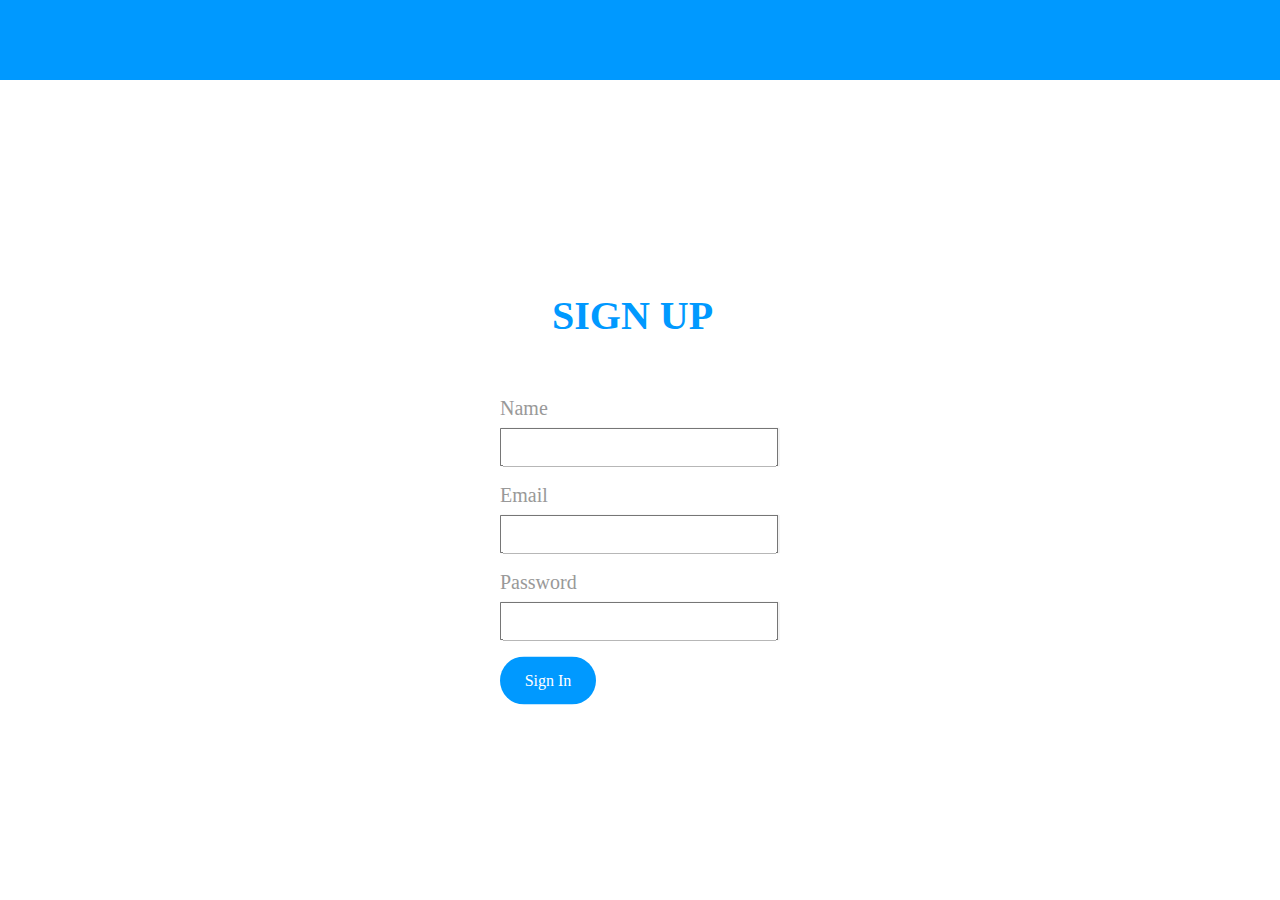
<file: index.html>
<!DOCTYPE html>
<html lang="en">
<head>
    <meta charset="UTF-8">
    <meta name="viewport" content="width=device-width, initial-scale=1.0">
    <title>Sign Up</title>
    <link rel = "stylesheet" href="app.css">
</head>
<body>
    <div class="bar"> </div>
    <div class= "login-box">
        
        <h1 class="sign-up">SIGN UP</h1>
        <h4>Name</h4>
        <div class ="textbox">
            <input type="text" placeholder="">
        </div>

        <h4>Email</h4>
        
        <div class ="textbox">
            
            <input type="text" placeholder="">
        </div>  
        <h4>Password</h4>
        <div class ="textbox">
            
            <input type="text" placeholder="">
        </div>

        <input class="btn" type = "button" value="Sign In">
    </div>
</body>
</html>
</file>
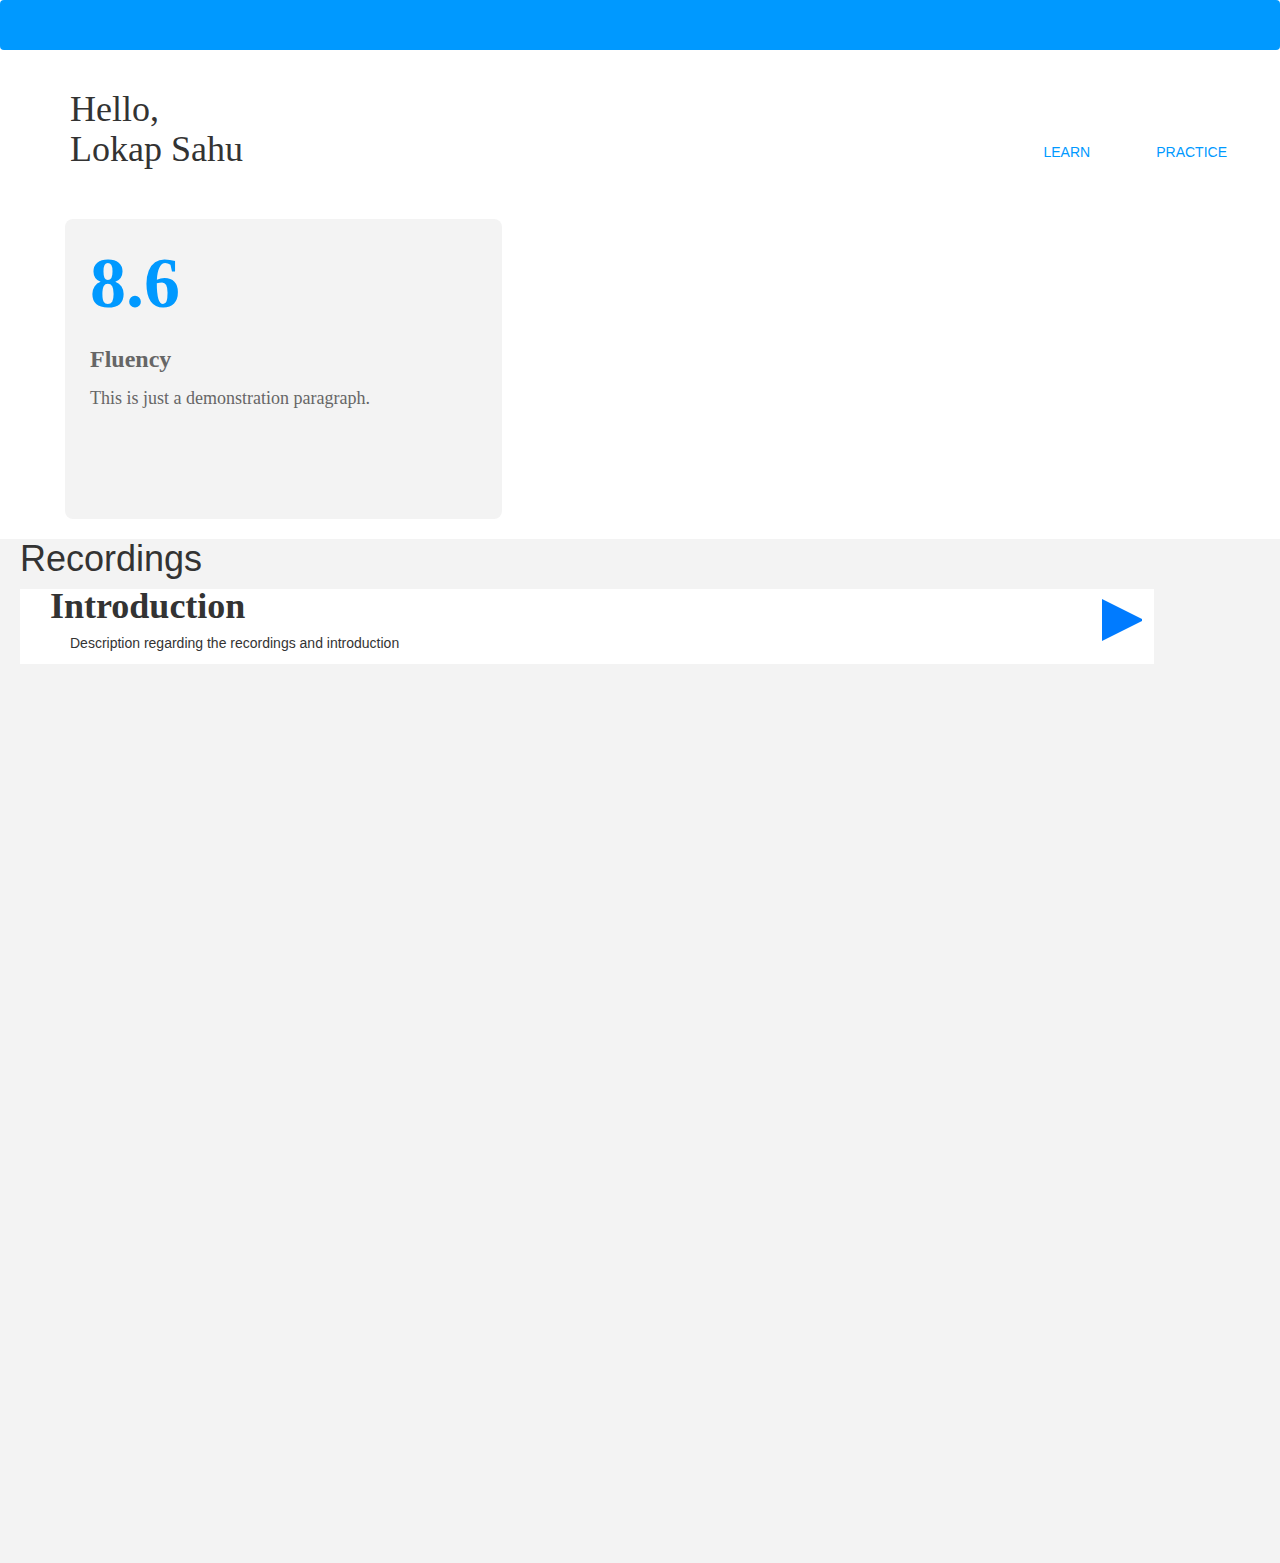
<file: home.html>
<!DOCTYPE html>
<html lang="en">
<head>
    <meta charset="UTF-8">
    <meta name="viewport" content="width=device-width, initial-scale=1.0">
    <title>Document</title>
    <link rel = "stylesheet" href="home.css">
    <link rel="stylesheet" href="https://maxcdn.bootstrapcdn.com/bootstrap/3.4.1/css/bootstrap.min.css">

    <!-- jQuery library -->
    <script src="https://ajax.googleapis.com/ajax/libs/jquery/3.5.1/jquery.min.js"></script>

    <!-- Latest compiled JavaScript -->
    <script src="https://maxcdn.bootstrapcdn.com/bootstrap/3.4.1/js/bootstrap.min.js"></script>
</head>
<body>
    <div class="navbar"></div>
    <div class="row inline">
        <div class="container col-sm-4 hello">
            <h1>Hello,<br>Lokap Sahu</h1>
        </div>
        <div class="col-sm-8">
            <button class="btn pull-right" type="button">PRACTICE</button> 
            <button class="btn pull-right" type="button">LEARN</button>
        </div>
    </div>
    <div class="row"> 
        <div class="box-row col-sm-4"> 
            <h1>8.6</h1>
            <h4>Fluency</h4>
            <p class="text">
                This is just a demonstration paragraph.
            </p>
        </div>
    </div> 
    <div class="recording">
        <h1>Recordings</h1>
        <div class="coulmn sub-recording">
            <button class='btn1 pull-right' type="button"></button>
            <p class="small-heading">Introduction</p>
            <p class="sub-text">Description regarding the recordings and introduction</p>
        </div>
    </div>
</body>
</html>
</file>
<file: app.css>
@import "https://stackpath.bootstrapcdn.com/bootstrap/4.5.0/css/bootstrap.min.css";

body {
    margin: 0;
    padding: 0;
    font-family: Barlow;
    font-style: normal;

}

.login-box {
    
    font-family: Barlow;
    font-style: normal;
    width: 280px;
    position: absolute;
    top: 50%;
    left: 50%;
    transform: translate(-50%,-50%);
    color: #0099FF;
}
.bar {
    position: absolute;
    width: 100%;
    background: #0099FF;
    height: 80px;
    left: 0px;
    top: 0px;
}

.login-box h1 {
    float: none;
    font-weight: 600;
    line-height: 100%;
    font-size: 40px;
    padding: 52px;
}

.login-box h4 {
    float: none;
    font-size: 20px;
    color: #999999;
}

.textbox {
    width: 100%;
    overflow: hidden;
    font-size: 22px;
    margin-top: 0rem;
    margin-bottom: 1rem;
    background-color: #F3F3F3;
    border-radius: 1.5px;
}

.btn {
    font-size: 1rem;
    position: absolute;
    margin-top: 0rem;
    width: 6rem;
    height: 3rem;
    color: #FFFFFF;
    text-align: center;
    margin-bottom: 1rem;
    background-color: #0099FF;
    border-radius: 60px;
  }
</file>
<file: home.css>
@import "https://stackpath.bootstrapcdn.com/bootstrap/4.5.0/css/bootstrap.min.css";

body {
    margin: 0;
    padding: 0;
    font-family: Barlow;
    font-style: normal;
    overflow: scroll;
}

.navbar {
    background: #0099FF;
    width: 100%;
}

.hello h1{
    font-family: Barlow;
    font-style: normal;
    margin-left: 7rem;
}

 /* .btn {
     float: none;
    font-family: Barlow;
    font-style: normal;
    font-weight: 600;
    font-size: 24px;
    position: absolute;
    margin-top: 5rem;
    width: 10rem;
    height: 3rem;
    top: 50%;
    left: 50%;
    transform: translate(-20%,-75%);
    color: #0099FF;
    text-align: center;
    margin-bottom: 1rem;
  } */

  .btn{
    margin-top: 6.5rem;
    margin-right: 4rem;
    color: #0099FF;
  }

  /* .btn1 {
    float: none;
    font-family: Barlow;
    font-style: normal;
    font-weight: 600;
    font-size: 24px;
    position: absolute;
    margin-top: 5rem;
    width: 10rem;
    height: 3rem;
    margin-right: 10rem;
    top: 50%;
    left: 50%;
    transform: translate(80%,-75%);
    color: #0099FF;
    background-color: transparent;
    border: 0px;
    text-align: center;
    margin-bottom: 1rem;
  } */

  /* .btn1{
    color: #0099FF;
    background-color: transparent;
    border: transparent;
  } */

  /* .box{
    width: 100%;
    position: absolute;
    top: 0%;
    margin-top: 3rem;
    margin-left: 3rem;
    width: 10rem;
    height: 24rem;
    background: transparent;
  } */

  .box-row{
    width: 240px;
    height: 30rem;
    margin-left: 8rem;
    margin-top: 4rem;
    background: #F3F3F3;    
    border-radius: 8px;
  }

  .box-row h1{
    font-family: Barlow;
    font-style: normal;
    font-weight: 600;
    font-size: 72px;
    padding: 1rem;
    line-height: 95%;
    color: #0099FF;
  }

  .box-row h4{
    font-family: Lato;
    font-style: normal;
    font-weight: bold;
    padding: 1rem;
    font-size: 24px;
    line-height: 95%;
    color: #666666;
  }

  .text{
    position: absolute;
    padding: 1rem;
    padding-top: 0rem;
    font-family: Lato;
    font-style: normal;
    font-weight: normal;
    font-size: 18px;
    line-height: 95%;
    color: #666666;
  }

  .recording{
    margin-top: 2rem;
    padding-left: 2rem;
    width: 100%;
    height: 1024px;
    background: #F3F3F3;
  }

  .small-heading{
    font-family: Barlow;
    font-style: normal;
    padding-left: 3rem;
    font-weight: 600;
    font-size: 36px;
    line-height: 95%;
  }

  .sub-recording{
    width: 90%;
    height: 75px;
    background-color: #FFFFFF;
  }

  .btn1{
    margin-top:1rem;
    background-color: transparent;
    border-style: solid;
    border-width: 20px 0 20px 40px;
    border-color: transparent transparent transparent #007bff;
  }

  .sub-text{
      padding-left: 5rem;
    }
</file>
